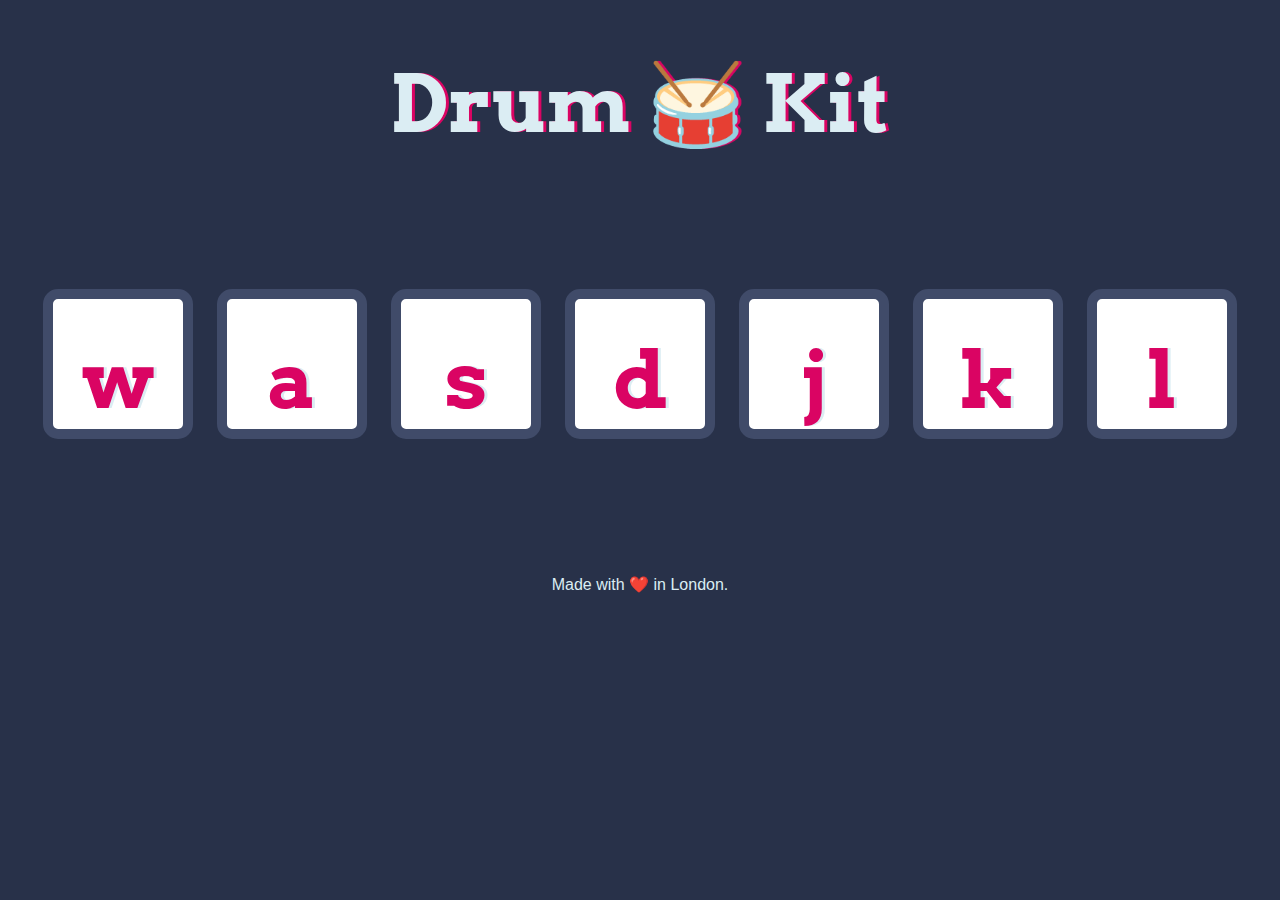
<file: Games/Drum/index.html>
<!DOCTYPE html>
<html lang="en" dir="ltr">

<head>
  <meta charset="utf-8">
  <title>Drum Kit</title>
  <link rel="stylesheet" href="styles.css">
  <link href="https://fonts.googleapis.com/css?family=Arvo" rel="stylesheet">
</head>

<body>

  <h1 id="title">Drum 🥁 Kit</h1>
  <div class="set">
    <button class="w drum">w</button>
    <button class="a drum">a</button>
    <button class="s drum">s</button>
    <button class="d drum">d</button>
    <button class="j drum">j</button>
    <button class="k drum">k</button>
    <button class="l drum">l</button>
  </div>


  <footer>
    Made with ❤️ in London.
  </footer>
  <script src="index.js" charset="utf-8"></script>
</body>

</html>
</file>
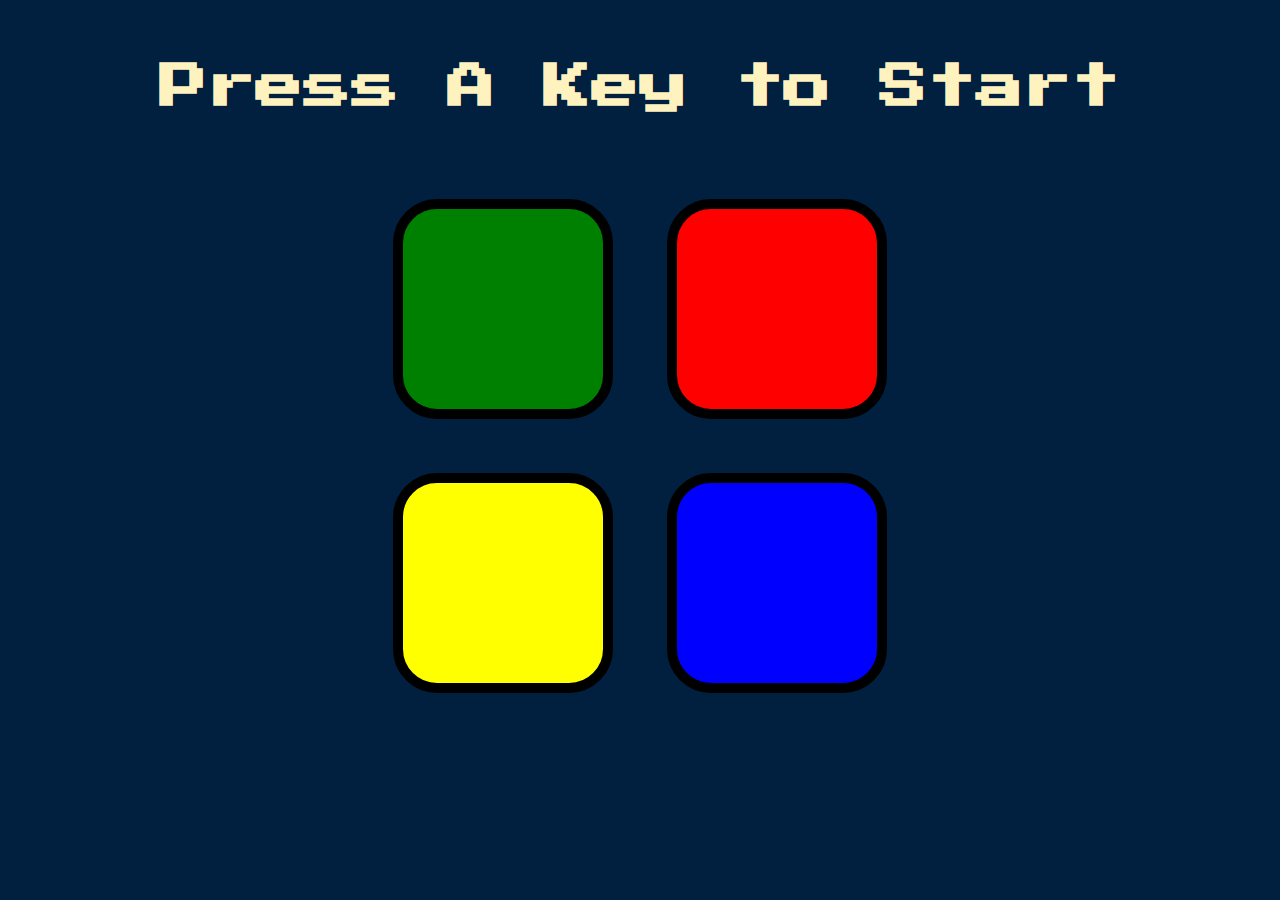
<file: Games/Simon/index.html>
<!DOCTYPE html>
<html lang="en" dir="ltr">

<head>
  <meta charset="utf-8">
  <title>Simon</title>
  <link rel="stylesheet" href="styles.css">
  <link href="https://fonts.googleapis.com/css?family=Press+Start+2P" rel="stylesheet">
</head>

<body>
  <h1 id="level-title">Press A Key to Start</h1>
  <div class="container">
    <div class="row">

      <div type="button" id="green" class="btn green">

      </div>

      <div type="button" id="red" class="btn red">

      </div>
    </div>

    <div class="row">

      <div type="button" id="yellow" class="btn yellow">

      </div>
      <div type="button" id="blue" class="btn blue">

      </div>

    </div>

  </div>
  <script src="https://ajax.googleapis.com/ajax/libs/jquery/3.6.0/jquery.min.js"></script>
  <script src="game.js" charset="utf-8"></script>
</body>

</html>
</file>
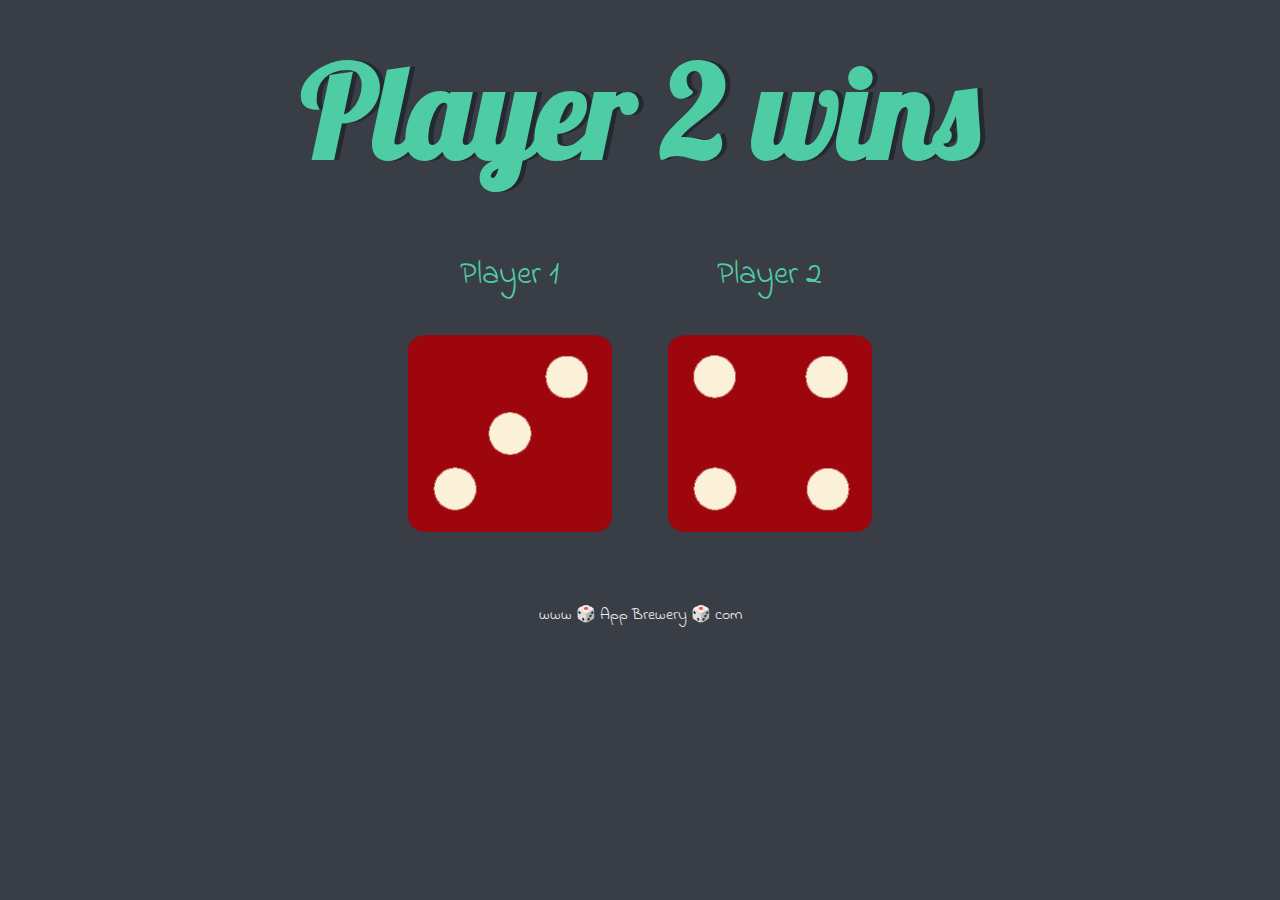
<file: Games/dicee.html>
<!DOCTYPE html>
<html lang="en" dir="ltr">
  <head>
    <meta charset="utf-8">
    <title>Dicee</title>
    <link rel="stylesheet" href="styles.css">
    <link href="https://fonts.googleapis.com/css?family=Indie+Flower|Lobster" rel="stylesheet">

  </head>
  <body>

    <div class="container">
      <h1>Refresh Me</h1>

      <div class="dice">
        <p>Player 1</p>
        <img class="img1" src="images/dice6.png">
      </div>

      <div class="dice">
        <p>Player 2</p>
        <img class="img2" src="images/dice6.png">
      </div>

    </div>


<script src="index.js" charset="utf-8"></script>

  </body>

  <footer>
    www 🎲 App Brewery 🎲 com
  </footer>
</html>
</file>
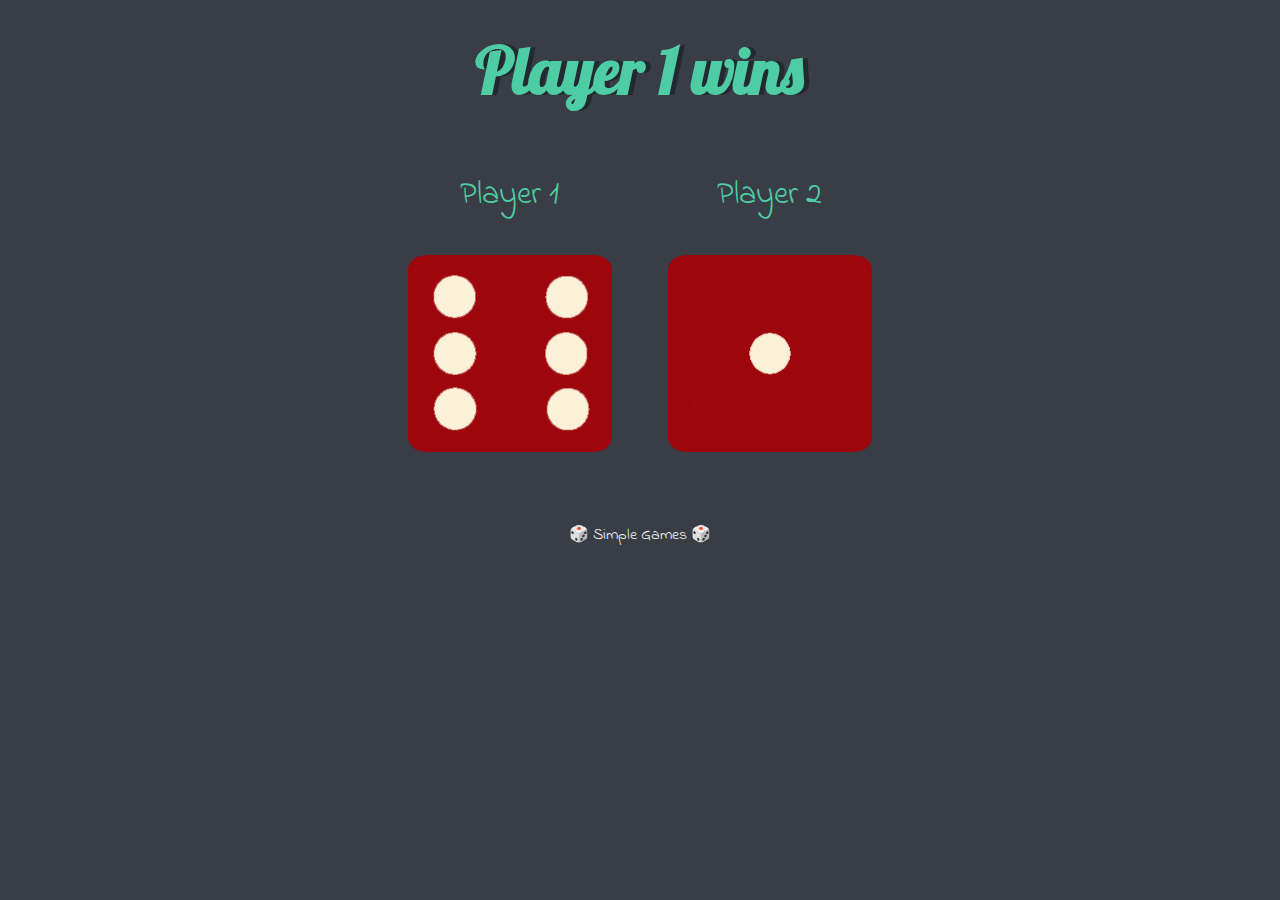
<file: Games/Dicee/dicee.html>
<!DOCTYPE html>
<html lang="en" dir="ltr">
  <head>
    <meta charset="utf-8">
    <title>Dicee</title>
    <link rel="stylesheet" href="styles.css">
    <link href="https://fonts.googleapis.com/css?family=Indie+Flower|Lobster" rel="stylesheet">

  </head>
  <body>

    <div class="container">
      <a href="dicee.html"><h1>Refresh Me</h1></a>

      <div class="dice">
        <a href="dicee.html"><p>Player 1</p></a>
        <img class="img1" src="images/dice6.png">
      </div>

      <div class="dice">
        <p>Player 2</p>
        <img class="img2" src="images/dice6.png">
      </div>

    </div>


<script src="index.js" charset="utf-8"></script>

  </body>

  <footer>
     🎲 Simple Games 🎲
  </footer>
</html>
</file>
<file: Games/Drum/styles.css>
body {
  text-align: center;
  background-color: #283149;
}

h1 {
  font-size: 5rem;
  color: #DBEDF3;
  font-family: "Arvo", cursive;
  text-shadow: 3px 0 #DA0463;

}

footer {
  color: #DBEDF3;
  font-family: sans-serif;
}

.w {

}

.a {

}

.s {

}

.d {

}

.j {

}

.k {

}

.l {

}

.set {
  margin: 10% auto;
}

.game-over {
  background-color: red;
  opacity: 0.8;
}

.pressed {
  box-shadow: 0 3px 4px 0 #DBEDF3;
  opacity: 0.5;
}

.red {
  color: red;
}

.drum {
  outline: none;
  border: 10px solid #404B69;
  font-size: 5rem;
  font-family: 'Arvo', cursive;
  line-height: 2;
  font-weight: 900;
  color: #DA0463;
  text-shadow: 3px 0 #DBEDF3;
  border-radius: 15px;
  display: inline-block;
  width: 150px;
  height: 150px;
  text-align: center;
  margin: 10px;
  background-color: white;
}
</file>
<file: Games/Simon/styles.css>
body {
  text-align: center;
  background-color: #011F3F;
}

#level-title {
  font-family: 'Press Start 2P', cursive;
  font-size: 3rem;
  margin:  5%;
  color: #FEF2BF;
}

.container {
  display: block;
  width: 50%;
  margin: auto;

}

.btn {
  margin: 25px;
  display: inline-block;
  height: 200px;
  width: 200px;
  border: 10px solid black;
  border-radius: 20%;
}

.game-over {
  background-color: red;
  opacity: 0.8;
}

.red {
  background-color: red;
}

.green {
  background-color: green;
}

.blue {
  background-color: blue;
}

.yellow {
  background-color: yellow;
}

.pressed {
  box-shadow: 0 0 20px white;
  background-color: grey;
}
</file>
<file: Games/styles.css>
.container {
  width: 70%;
  margin: auto;
  text-align: center;
}

.dice {
  text-align: center;
  display: inline-block;

}

body {
  background-color: #393E46;
}

h1 {
  margin: 30px;
  font-family: 'Lobster', cursive;
  text-shadow: 5px 0 #232931;
  font-size: 8rem;
  color: #4ECCA3;
}

p {
  font-size: 2rem;
  color: #4ECCA3;
  font-family: 'Indie Flower', cursive;
}

img {
  width: 80%;
}

footer {
  margin-top: 5%;
  color: #EEEEEE;
  text-align: center;
  font-family: 'Indie Flower', cursive;

}
</file>
<file: Games/Dicee/styles.css>
.container {
  width: 70%;
  margin: auto;
  text-align: center;

}

.dice {
  text-align: center;
  display: inline-block;

}

body {
  background-color: #393E46;
}

/*removes the line from the link below*/
a{
  text-decoration: none;
}

h1 {
  margin: 30px;
  font-family: 'Lobster', cursive;
  text-shadow: 5px 0 #232931;
  font-size: 4rem;
  color: #4ECCA3;

}

p {
  font-size: 2rem;
  color: #4ECCA3;
  font-family: 'Indie Flower', cursive;
}

img {
  width: 80%;
}

footer {
  margin-top: 5%;
  color: #EEEEEE;
  text-align: center;
  font-family: 'Indie Flower', cursive;

}
</file>
